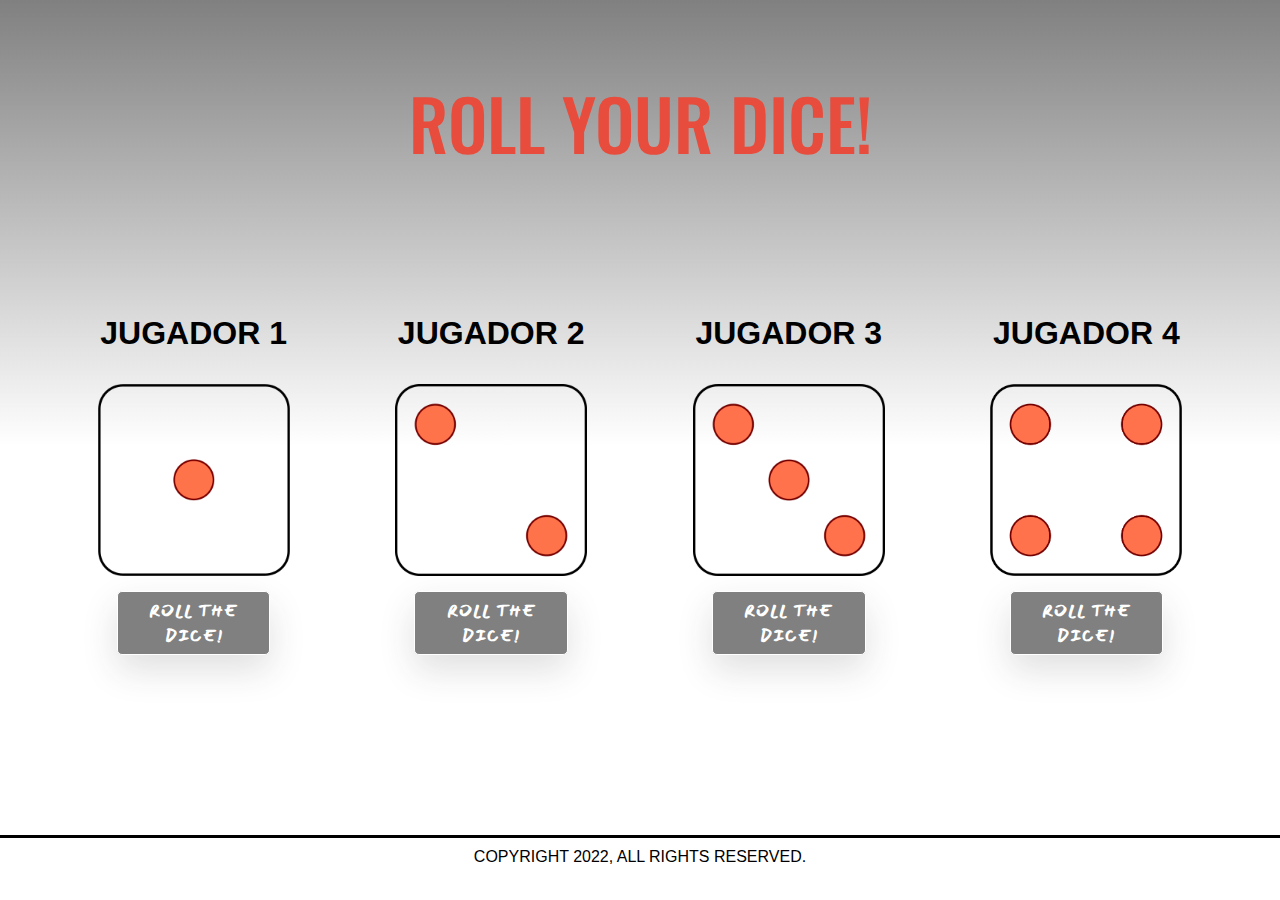
<file: dice.html>
<!DOCTYPE html>
<html lang="en">
<head>

    <meta charset='utf-8'>
    <meta http-equiv='X-UA-Compatible' content='IE=edge'>
    <meta name='viewport' content='width=device-width, initial-scale=1'>
    <meta author="Jose David Garcia">
    <meta name="description" content="Personal Boardgames Collection">
    <link rel='stylesheet' type='text/css' media='screen' href='css/dice.css'>
    <!--Font links-->
    <link rel="preconnect" href="https://fonts.googleapis.com">
    <link rel="preconnect" href="https://fonts.gstatic.com" crossorigin>
    <link href="https://fonts.googleapis.com/css2?family=Luckiest+Guy&display=swap" rel="stylesheet">
    <link rel="preconnect" href="https://fonts.googleapis.com">
    <link rel="preconnect" href="https://fonts.gstatic.com" crossorigin>
    <link href="https://fonts.googleapis.com/css2?family=Roboto&display=swap" rel="stylesheet">
    <title>Roll your Dice !</title>

</head>

<body>
    <!---Logo-->
    <div class="logo logo-1">
        <h3>Roll your Dice!</h3> 
    </div>
      <!--Main body-->
    <div class="main">   
        <div><p>Jugador 1</p>
            <img src="img/Dice1.png" class="dice1 dice" id="die-1">
            <button onclick="roll()">Roll the dice!</button>
        </div>
        <div><p>Jugador 2</p>
            <img src="img/dice2.png" class="dice2 dice" id="die-2">
            <button onclick="roll()">Roll the dice!</button>
        </div>
        <div><p>Jugador 3</p>
            <img src="img/Dice3.png" class="dice3 dice" id="die-3">
            <button onclick="roll()">Roll the dice!</button>
        </div>
        <div><p>Jugador 4</p>
            <img src="img/dice4.png" class="dice4 dice" id="die-4">
            <button onclick="roll()">Roll the dice!</button>
        </div>

        </div>    
    </div>
      
    <footer>
        <div class="footer">
            <p>Copyright 2022, All rights reserved.</p>
        </div>
    </footer>
    <script src="js/dice.js"></script>

</body>
</html>
</file>
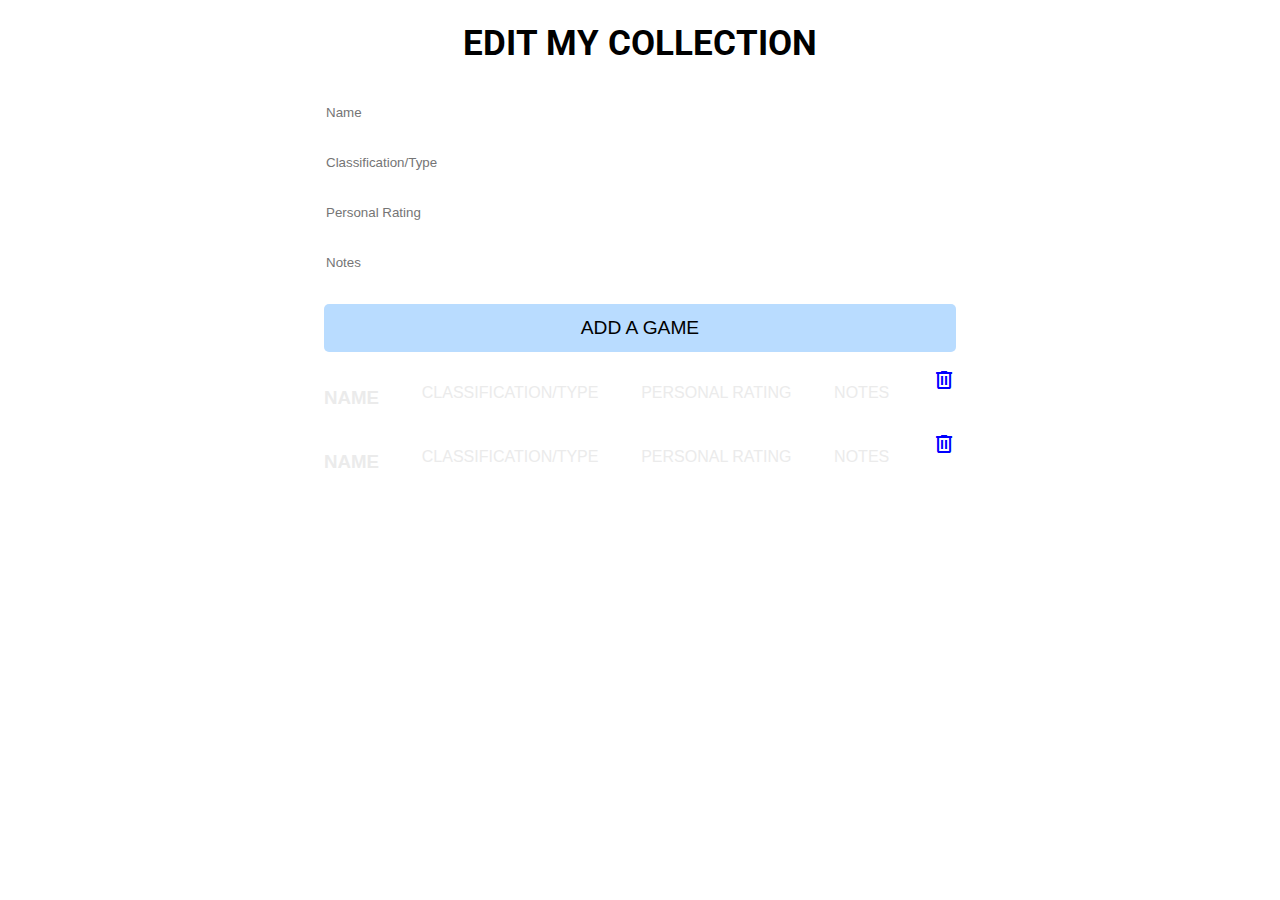
<file: edit.html>
<!DOCTYPE html>
<html>
<head>

    <meta charset='utf-8'>
    <meta http-equiv='X-UA-Compatible' content='IE=edge'>
    
    <meta name='viewport' content='width=device-width, initial-scale=1'>
    <meta author="Jose David Garcia">
    
    <link rel='stylesheet' type='text/css' media='screen' href='css/main.css'>
    <script src='js/main.js'></script>
    
    <!--Roboto Font links-->
    <link rel="preconnect" href="https://fonts.googleapis.com">
    <link rel="preconnect" href="https://fonts.gstatic.com" crossorigin>
    <link href="https://fonts.googleapis.com/css2?family=Roboto&display=swap" rel="stylesheet">
    <link rel="stylesheet" href="https://fonts.googleapis.com/css2?family=Material+Symbols+Outlined:opsz,wght,FILL,GRAD@20..48,100..700,0..1,-50..200" />
    <title>Edit Collection</title>

</head>
<body>

    <div class="title">
        <h1 class="title">Edit my Collection</h1>
        <div class="container">
        <!--Data Form-->
        <div class="form-database">
            
              <input type="text" class="name" placeholder="Name">
              <input type="text" class="type" placeholder="Classification/Type">
              <input type="text" class="rating" placeholder="Personal Rating">
              <input type="text" class="Notes"placeholder="Notes">
              <button type="button" class="addGame">Add a Game</button>

              <!--Data List-->

              <div class="List-of-Boardgames">
                <div class="task">
                    <h3>Name</h3>
                    <p>Classification/Type</p>
                    <p>Personal Rating</p>
                    <p>Notes</p>

                    <span class="material-symbols-outlined icon">
                        delete
                        </span>
                </div>
                <div class="task">
                    <h3>Name</h3>
                    <p>Classification/Type</p>
                    <p>Personal Rating</p>
                    <p>Notes</p>

                    <span class="material-symbols-outlined icon">
                        delete
                        </span>

                </div>
              </div>
        </div>
        </div>

    </div>
    
</body>
</html>
</file>
<file: css/dice.css>
@import url('https://fonts.googleapis.com/css?family=Bangers|Cinzel:400,700,900|Lato:100,300,400,700,900|Lobster|Lora:400,700|Mansalva|Muli:200,300,400,600,700,800,900|Open+Sans:300,400,600,700,800|Oswald:200,300,400,500,600,700|Roboto:100,300,400,500,700,900&display=swap');


html{

  font-family: "Poppins",sans-serif;
  text-transform: uppercase;
  color: black;
  min-width: 100px;
  text-align:center;
  font-size: 2em;
  font-weight: bold;
 
}
.logo{
  text-align:center;
  
}

.dice{
  width:15vw;
}

.logo-1 h3 {
  color: #e74c3c;
  font-family: 'Oswald', sans-serif;
  font-weight: 500;
  font-size:70px;
  display:flex;
  justify-content: center;
}

h1 {
  font-size: 35px;
  font-weight: bolder;
  font-family:'Roboto', sans-serif;
  color:black;
}

#h2{
    font:bold 1.7em Verdana;
    padding: 5px 0 5px 8px;
    color:black;
    text-align: center;
}

body{
  margin:0px;
  
  background: linear-gradient(
    to bottom, grey,  transparent
  ) 0 0% no-repeat;
  background-size: 100% 50%;
}

.main{
    display: flex;
    flex-wrap : wrap;
    justify-content: space-around;
    align-content: center;
    width: 93%;
    margin : auto;
    height:450px;
}

.main div{
    display: flex;
    flex-direction:column;
    justify-content: center;
    align-items: center;
}

.main button{

    background-color: grey;
    border: 1px solid white;
    border-radius: 5px;
    width:80%;
    padding: 6px;
    margin-top:15px;
    cursor:pointer;
    font-size: 16px;
    font-weight: bold;
    text-transform:uppercase;
    box-shadow:0px 15px 35px rgba(50, 50, 50, 0.15);
    font-family: "Mansalva";
    color:white;
    letter-spacing: 1px;
    outline:none;

}

.main button:hover{
    opacity:0.75;
}

img {
    width: 85%;
}


.footer{
    clear:both;
    display:flex;
    align-items:center;
    justify-content:center;
    align-content: flex-end;
    width:100%;
    align-items: flex-end;
    margin-top:125px;
    
    
}

.footer p{

    font: Georgia;
    color: black;
    text-align:center;
    font-size: 0.5em;
    width: auto;
    padding: 10px;
    border-top: black solid;
    text-transform: uppercase;    
    width: 100%;
    font-weight:normal;
}

.shake {
    animation: shake 0.5s infinite;
}

@keyframes shake{
    0%{
        transform:rotate(8deg)
    }

    50%{
        transform:rotate(-8deg)
    }
    100%{
        transform:rotate(8deg)
    }
};
</file>
<file: css/main.css>
*,::after,*::before {
    list-style-type: none;

}

html{

  font-family: "Poppins",sans-serif;
  text-transform: uppercase;
  color: #ebebeb;
  min-width: 80px;
  margin: auto;
  text-align:center;
  font-size: 1em;
  
  
}
.logo {

    
    border-bottom: 1px solid #ccc;
    background: linear-gradient(to bottom, #a65431, #b58440);  
    margin-bottom: 35px;
    margin-top: 15px;
    width : 50%;
    box-shadow: white 1px 1px 3px;
    height: 150px; 
    background-position: center; 
    background-repeat: no-repeat;
    background-size: cover; 
    border-radius: 10px;

    
}


body {

  background-position: center; 
  background-repeat: no-repeat;
  background-size: cover; 
  background-image: url("https://i.ibb.co/p1KzhTV/background.jpg");

}

h1 {

  font-size: 35px;
  font-weight: bolder;
  font-family:'Roboto', sans-serif;
  color:black;
  
}

#h2{

    font:bold 1.7em Verdana;
    padding: 5px 0 5px 8px;
    color:black;
    text-align: center;
  
}

.main{
    width: 80%;
    float:none;
    padding : 25px;
    margin : auto;

    
}

figure {
    float:left;
    border-radius: 1.5em;
    border-color :#27262c;
    background: linear-gradient(to bottom, #a65431, #b58440);
    height: auto;
    padding : 10px;
    border-radius:20px;
    cursor:pointer;
}
.form-database{
    text-align: center;
}

footer{

    clear:both;
}

footer p{

    font:1.4em Georgia;
    color: #ebebeb;
    text-align:center;
    font-size: 1em;
    width: 80px auto;
    padding: 10px;
    border-top:#585858 2px solid;
    text-transform: uppercase;
    
}
  
/* LI HOVER */

li {
    padding: 1rem 2rem 1.15rem;
    text-transform: uppercase;
    cursor: pointer;
    color: #ebebeb;
    min-width: 80px;
    margin: auto;
    text-align:center;
    font-family:Arial;
    font-size: 1em;
    outline: 2px
    
  }
  
li:hover {
    background-image: url('https://scottyzen.sirv.com/Images/v/button.png');
    background-size: 100% 100%;
    color: #27262c;
    animation: spring 1200ms ease-out;
    text-shadow: 0 -1px 0 #ef816c;
    font-weight: bold;
    
}
li:active {
    transform: translateY(4px);
}

@keyframes spring {
  15% {
    -webkit-transform-origin: center center;
    -webkit-transform: scale(1.2, 1.1);
  }
  40% {
    -webkit-transform-origin: center center;
    -webkit-transform: scale(0.95, 0.95);
  }
  75% {
    -webkit-transform-origin: center center;
    -webkit-transform: scale(1.05, 1);
  }
  100% {
    -webkit-transform-origin: center center;
    -webkit-transform: scale(1, 1);
  }
}


/* Form CSS */

.form-database {

    display : block;
    width : 50%;
    margin: 1rem  auto;
    display : flex;
    flex-direction: column;

}

.form-database input {

  margin : 0.5rem 0rem;
  line-height: 2rem;
  background-color: white ;
  outline: 0;
  border: 0;
  color:black;

}

.form-database input:active{

  border-bottom: 2px solid dodgerblue;
}

.form-database input:focus{

  border-bottom: 2px solid dodgerblue;
}

.form-database button {

  margin : 1rem 0rem;
  border : 0;
  outline: 0;
  background-color: rgb(185, 220, 255);
  height: 3rem;
  border-radius: 5px;
  text-transform : uppercase; 
  color : black;
  font : bold 5px;
  font-size: 1.2em;
  cursor : pointer;
}

/* List of Boardgames Database */

.List-of-Boardgames {

  display:flex;
  flex-direction: column;
}

.task {

  display:flex;
  flex-direction: row;
  justify-content: space-between;
  height:4rem;
}

.icon {
  color:blue;
  cursor:pointer;
}
</file>
